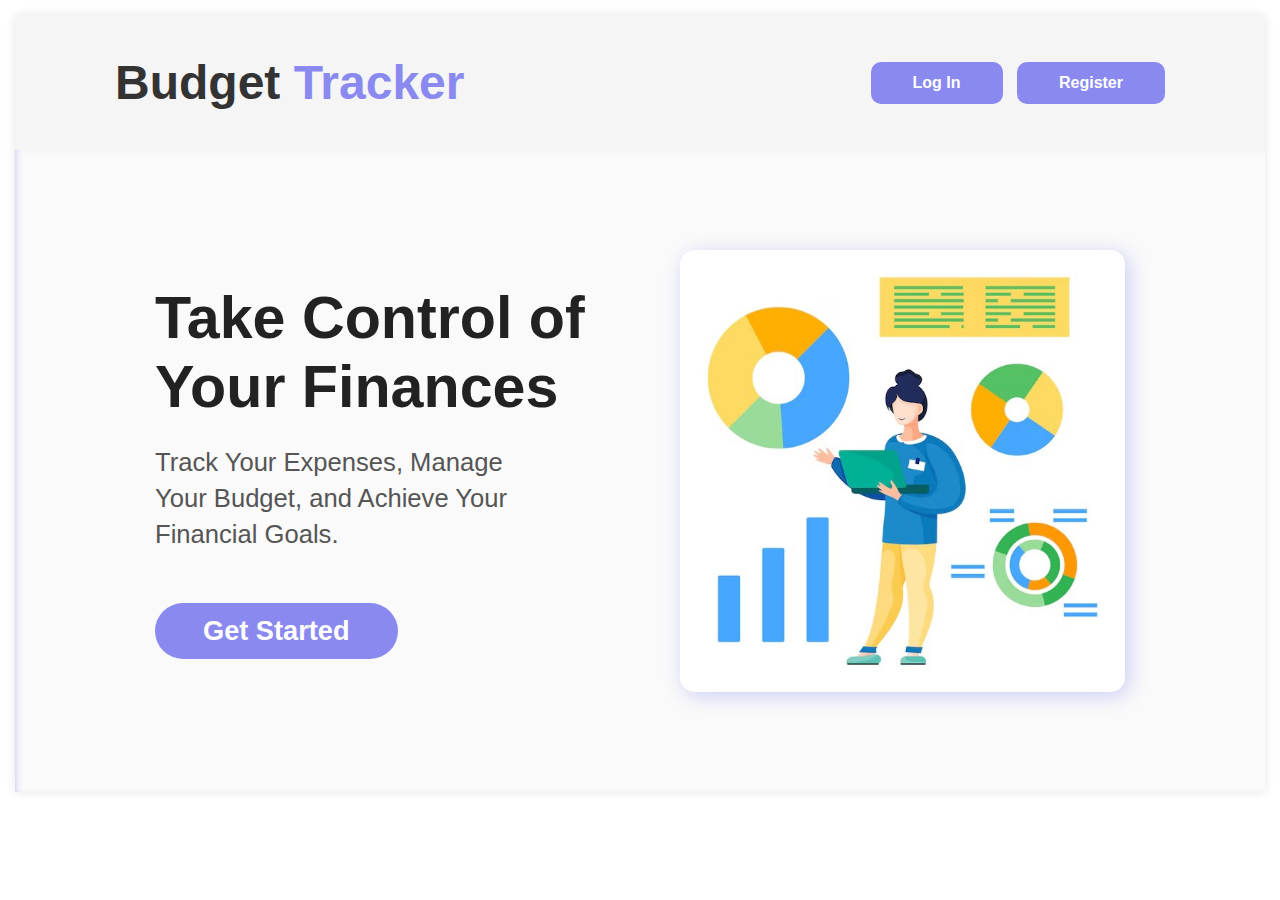
<file: index.html>
<!DOCTYPE html>
<html lang="en">
<head>
    <meta charset="UTF-8">
    <meta name="viewport" content="width=device-width, initial-scale=1.0">
    <title>Budget Tracker</title>
    <link rel="stylesheet" href="index.css">
</head>
<body>
    <div class="home">
        <nav class="nav">
            <div class="log">
                <h5>Budget <span>Tracker</span></h5>
            </div>
            <div class="lo-btn">
                <a href="login.html" class="btn">Log In</a>
                <a href="Register.html" class="btn">Register</a>
            </div>
        </nav>
        <div class="main_home">
            <div class="main">
                <div class="text">
                    <h1>Take Control of Your Finances</h1>
                    <h4>Track Your Expenses, Manage <br>
                    Your Budget, and Achieve Your Financial Goals.</h4>
                    <button class="btn-2"><a href="Register.html">Get Started</a></button>
                </div>
                <div class="photo">
                    <img src="first.jpg" alt="Budget Tracker Illustration">
                </div>
            </div>
        </div>
    </div>
</body>
</html>
</file>
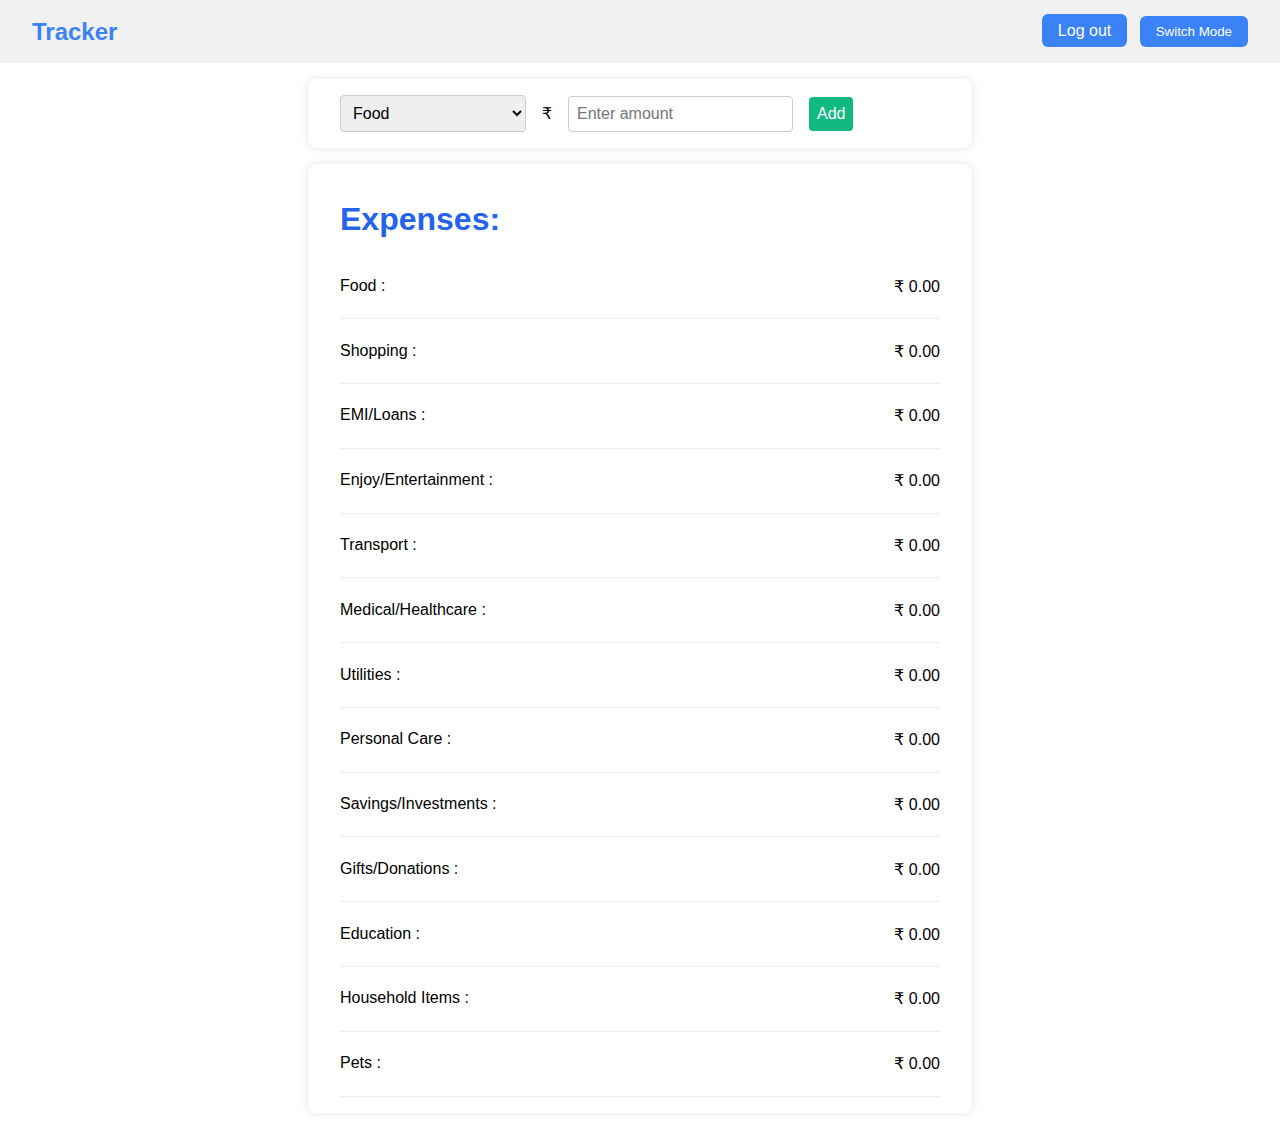
<file: boad.html>
<!DOCTYPE html>
<html lang="en">
<head>
  <meta charset="UTF-8" />
  <meta name="viewport" content="width=device-width, initial-scale=1.0"/>
  <title>Budget Tracker</title>
  <link rel="stylesheet" href="boad.css" />
</head>
<body>
  <nav class="nav">
    <div class="log">
      <h5> <span>  Tracker</span></h5>
    </div>
    <div class="lo-btn">
      <a href="login.html" class="btn">Log out</a>
      <button class="btn-1" onclick="switchs()">Switch Mode</button>
    </div>
  </nav>
  <form id="expense-form">
    <div class="form-row">
      <select id="category">
        <option value="Food">Food</option>
        <option value="Shopping">Shopping</option>
        <option value="EMI/Loans">EMI/Loans</option>
        <option value="Enjoy/Entertainment">Enjoy/Entertainment</option>
        <option value="Transport">Transport</option>
        <option value="Medical/Healthcare">Medical/Healthcare</option>
        <option value="Utilities">Utilities</option>
        <option value="Personal Care">Personal Care</option>
        <option value="Savings/Investments">Savings/Investments</option>
        <option value="Gifts/Donations">Gifts/Donations</option>
        <option value="Education">Education</option>
        <option value="Household Items">Household Items</option>
        <option value="Pets">Pets</option>
      </select>
      <label for="amount">₹</label>
      <input type="number" id="amount" placeholder="Enter amount" required />
      <button type="submit">Add</button>
    </div>
  </form>

  <div class="homw">
    <h1>Expenses:</h1>
    <div id="expense-list">
      <!-- JS will populate -->
    </div>
  </div>

  <script src="boad.js"></script>
</body>
</html>
</file>
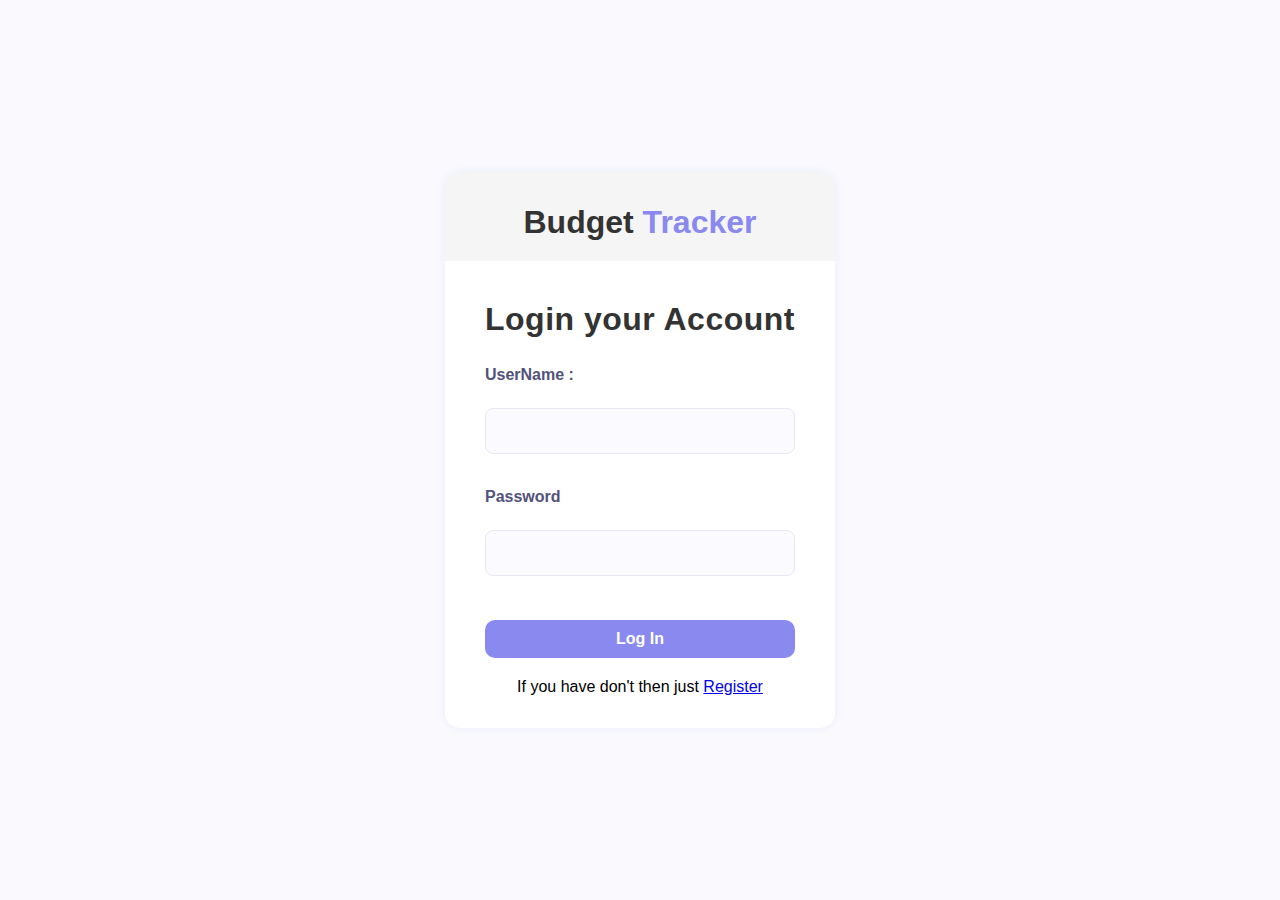
<file: login.html>
<!DOCTYPE html>
<html lang="en">
<head>
    <meta charset="UTF-8">
    <meta name="viewport" content="width=device-width, initial-scale=1.0">
    <title>Document</title>
    <link rel="stylesheet" href="login.css">
</head>
<body>
    <div class="home">
        <nav class="nav">
            <div class="log">
                <h5>Budget <span>Tracker</span></h5>
            </div>
        </nav>
        <div class="login">
            <h2>Login your Account </h2>
                <form action="">
                    <div class="name">
                        <label for="name">UserName :</label><br>
                        <input type="text" id="name" name="name">
                    </div>
                    <div class="passw">
                        <label for="pass">Password</label><br>
                        <input type="password" id="pass" name="passw">
                    </div>
                    <button type="submit" class="btn">Log In</button>
                </form>
                <p>If you have don't then just <a href="Register.html">Register</a></p>
        </div>
    </div>
</body>
</html>
</file>
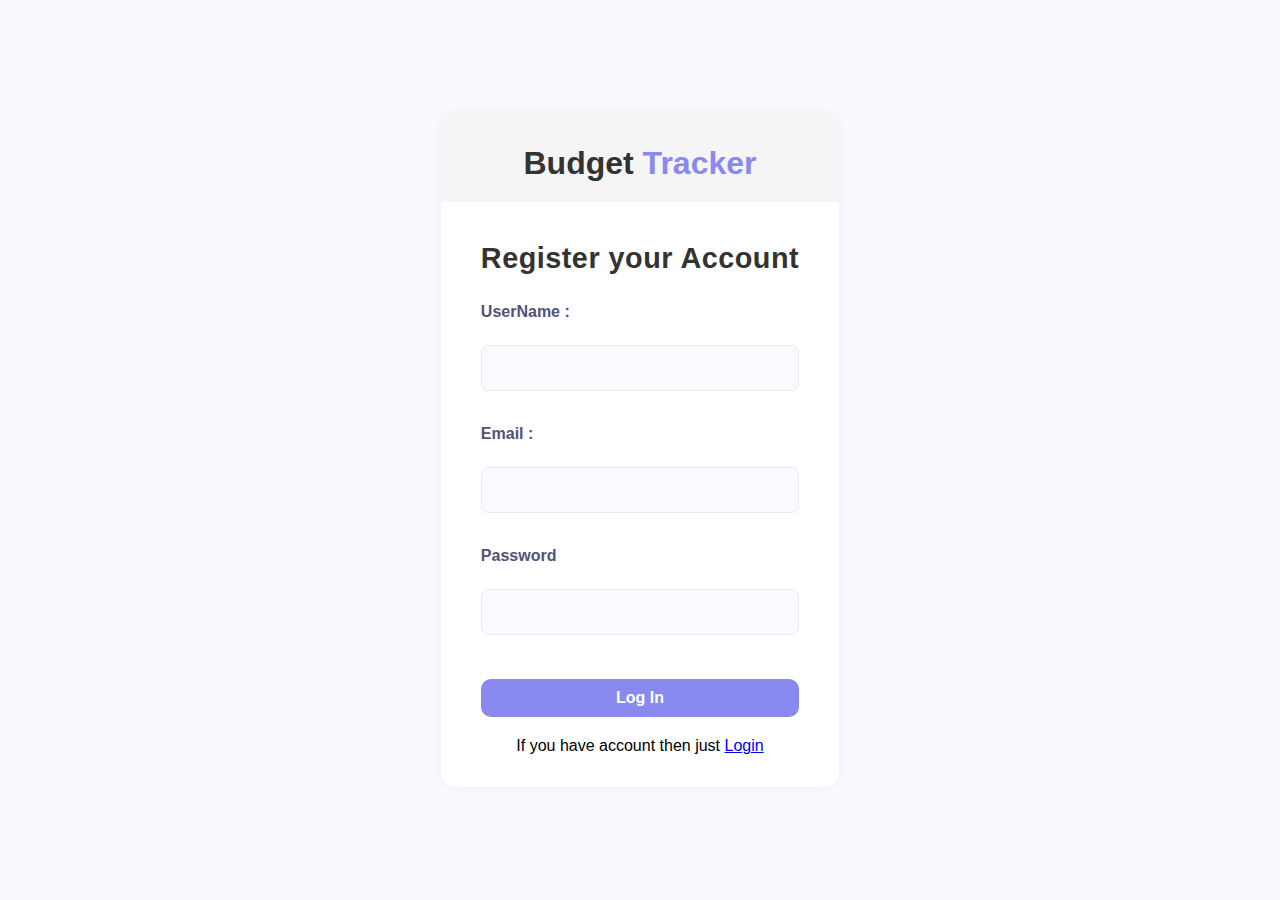
<file: Register.html>
<!DOCTYPE html>
<html lang="en">
<head>
    <meta charset="UTF-8">
    <meta name="viewport" content="width=device-width, initial-scale=1.0">
    <title>Document</title>
    <link rel="stylesheet" href="Register.css">
</head>
<body>
    <div class="home">
        <nav class="nav">
            <div class="log">
                <h5>Budget <span>Tracker</span></h5>
            </div>
        </nav>
        <div class="login">
            <h2>Register your Account </h2>
                <form action="">
                    <div class="name">
                        <label for="name">UserName :</label><br>
                        <input type="text" id="name" name="name">
                    </div>
                    <div class="gmail">
                        <label for="gmail">Email :</label><br>
                        <input type="email" id="gmail" name="gmail">
                    </div>
                    <div class="passw">
                        <label for="pass">Password</label><br>
                        <input type="password" id="pass" name="passw">
                    </div>
                    <button type="submit" class="btn">Log In</button>
                </form>
                <p>If you have account then just <a href="login.html">Login</a></p>
        </div>
    </div>
</body>
</html>
</file>
<file: index.css>
*{
    padding: 0;
    margin: 0;
    box-sizing: border-box;
}
.home{
    margin: 15px;
    box-shadow: 0 0 10px rgba(0,0,0,0.1);
    font-family: 'Arial', sans-serif;
}
.nav{
    display: flex;
    padding: 40px 60px;
    justify-content: space-between;
    align-items: center;
    background-color: #f5f5f5;
}
.log h5{
    font-size: 48px;
    font-weight: 900;
    padding-left: 40px;
    color: #333;
}
.log span{
    color: rgb(137, 137, 239);
}
.lo-btn{
    padding-right: 40px;
}
.btn{
    padding: 12px 42px;
    border-radius: 10px;
    background: rgb(137, 137, 239);
    text-decoration: none;
    color: white;
    font-weight: 700;
    margin-left: 10px;
    transition: background 0.3s ease;
    display: inline-block;
}
.btn:hover{
    background: #8b8bed;
}
.main{
    display: flex;
    justify-content: space-between;
    align-items: center;
    padding: 40px 60px;
    flex-wrap: wrap;
    background-color: #fafafa;
    box-shadow: inset 5px 0 10px -7px rgba(137, 137, 239, 0.8);
}
.text{
    flex: 1 1 400px;
    margin: 80px 40px 80px 80px;
}
.text h1{
    font-size: 3.7rem;
    color: #222;
}
.text h4{
    font-size: 1.6rem;
    margin-top: 24px;
    color: #555;
    font-weight: 400;
    line-height: 1.4;
}
.photo{
    flex: 1 1 400px;
    margin: 60px 80px 60px 40px;
    display: flex;
    justify-content: center;
}
.photo img{
    width: 100%;
    max-width: 500px;
    border-radius: 15px;
    box-shadow: 4px 4px 20px rgba(137, 137, 239, 0.4);
}
.btn-2{
    margin: 50px 0 0 0;
    padding: 12px 48px;
    border-radius: 30px;
    background: rgb(137, 137, 239);
    border: none;
    cursor: pointer;
    transition: background 0.3s ease;
}
.btn-2 a{
    color: white;
    font-weight: 700;
    font-size: 1.7rem;
    text-decoration: none;
}
.btn-2:hover{
    background: #8b8bed;
}
/* Responsive Designs for tablet and mobile */
@media (max-width: 1024px) {
    .nav{
        padding: 20px 30px;
    }
    .log h5{
        font-size: 36px;
        padding-left: 20px;
    }
    .lo-btn {
        padding-right: 20px;
    }
    .main {
        flex-direction: column;
        padding: 30px 20px;
    }
    .text, .photo {
        margin: 30px 0;
    }
    .text h1 {
        font-size: 2.5rem;
    }
    .text h4 {
        font-size: 1.4rem;
    }
    .photo img {
        max-width: 100%;
        height: auto;
        border-radius: 10px;
    }
}
@media (max-width: 600px) {
    .nav{
        flex-direction: column;
        align-items: flex-start;
        padding: 20px 15px;
    }
    .log h5{
        font-size: 28px;
        padding-left: 10px;
        margin-bottom: 12px;
    }
    .lo-btn {
        padding-right: 0;
        width: 100%;
        display: flex;
        justify-content: space-between;
        /* justify-content: end; */
        margin-bottom: 20px;
    }
    .btn {
        padding: 10px 20px;
        font-size: 14px;
    }
    .main {
        padding: 20px 10px;
    }
    /* REDUCE MARGIN BETWEEN TEXT & PHOTO */
    .text{
        margin: 10px 5px;
    }
    .photo{
        margin: 10px 5px;
    }
    .text h1{
        font-size: 1.8rem;
    }
    .text h4{
        font-size: 1.2rem;
    }
    .btn-2{
        padding: 10px 24px;
        font-size: 1.4rem;
        margin-top: 30px;
    }
}
</file>
<file: login.css>
* {
    margin: 0;
    padding: 0;
    box-sizing: border-box;
}
body {
    display: flex;
    justify-content: center;
    align-items: center;
    min-height: 100vh;
    margin: 0;
    font-family: 'Arial', sans-serif;
    background: #fafafe;
}

.home {
    max-width: 480px;
    box-shadow: 0 0 12px rgba(137,137,239,0.13);
    border-radius: 15px;
    background: #fff;
    overflow: hidden;
    /* margin removed */
}

.nav {
    display: flex;
    justify-content: center ;
    align-items: center;
    padding: 32px 32px 20px 32px;
    background-color: #f5f5f5;
}
.log h5 {
    font-size: 32px;
    font-weight: 900;
    color: #333;
}
.log span {
    color: rgb(137, 137, 239);
}
.lo-btn {
    padding-right: 10px;
}
.btn {
    padding: 10px 30px;
    border-radius: 10px;
    background: rgb(137, 137, 239);
    color: #fff;
    font-weight: 700;
    text-decoration: none;
    border: none;
    transition: background 0.2s;
    cursor: pointer;
    font-size: 1rem;
}
.btn:hover {
    background: #8787da;
}
.login {
    padding: 40px 40px 32px 40px;
    display: flex;
    flex-direction: column;
    align-items: center;
}
.login h2 {
    font-size: 2rem;
    margin-bottom: 28px;
    color: #333;
    font-weight: 800;
    letter-spacing: 0.5px;
}
form {
    width: 100%;
    display: flex;
    flex-direction: column;
    gap: 28px;
}
.name, .passw ,.gmail{
    width: 100%;
    display: flex;
    flex-direction: column;
}
label {
    font-weight: 600;
    margin-bottom: 6px;
    color: #52527a;
}
input[type="text"], input[type="password"],input[type="email"] {
    width: 100%;
    padding: 13px 12px;
    border: 1.5px solid #e7e7f6;
    border-radius: 8px;
    background: #fafaff;
    font-size: 1rem;
    transition: border-color 0.15s;
    margin-bottom: 6px;
}
input[type="text"]:focus, input[type="password"]:focus {
    border-color: rgb(137, 137, 239);
    outline: none;
}
form .btn {
    width: 100%;
    margin-top: 10px;
}
.login p {
    padding-top: 20px;
}
/* Responsive Styles */
@media (max-width: 700px) {
    .home {
        max-width: 97vw;
        margin: 10px;
    }
    .nav, .login {
        padding-left: 20px;
        padding-right: 20px;
    }
    .login {
        padding-top: 30px;
        padding-bottom: 20px;
    }
    .login h2 {
        font-size: 1.5rem;
        margin-bottom: 20px;
    }
    input[type="text"], input[type="password"] {
        font-size: 1rem;
        padding: 11px 10px;
    }
}
@media (max-width: 400px) {
    .nav, .login {
        padding-left: 6px;
        padding-right: 6px;
    }
    .login {
        padding-top: 18px;
        padding-bottom: 12px;
    }
    .login h2 {
        font-size: 1.1rem;
        margin-bottom: 12px;
    }
    label {
        font-size: 0.92rem;
    }
}
</file>
<file: Register.css>
* {
    margin: 0;
    padding: 0;
    box-sizing: border-box;
}
body {
    display: flex;
    justify-content: center;
    align-items: center;
    min-height: 100vh;
    margin: 0;
    font-family: 'Arial', sans-serif;
    background: #fafafe;
}

.home {
    max-width: 480px;
    box-shadow: 0 0 12px rgba(137,137,239,0.13);
    border-radius: 15px;
    background: #fff;
    overflow: hidden;
    /* margin removed */
}

.nav {
    display: flex;
    justify-content: center ;
    align-items: center;
    padding: 32px 32px 20px 32px;
    background-color: #f5f5f5;
}
.log h5 {
    font-size: 32px;
    font-weight: 900;
    color: #333;
}
.log span {
    color: rgb(137, 137, 239);
}
.lo-btn {
    padding-right: 10px;
}
.btn {
    padding: 10px 30px;
    border-radius: 10px;
    background: rgb(137, 137, 239);
    color: #fff;
    font-weight: 700;
    text-decoration: none;
    border: none;
    transition: background 0.2s;
    cursor: pointer;
    font-size: 1rem;
}
.btn:hover {
    background: #8787da;
}
.login {
    padding: 40px 40px 32px 40px;
    display: flex;
    flex-direction: column;
    align-items: center;
}
.login h2 {
    font-size: 1.8rem;
    margin-bottom: 28px;
    color: #333;
    font-weight: 800;
    letter-spacing: 0.5px;
}
form {
    width: 100%;
    display: flex;
    flex-direction: column;
    gap: 28px;
}
.name, .passw ,.gmail{
    width: 100%;
    display: flex;
    flex-direction: column;
}
label {
    font-weight: 600;
    margin-bottom: 6px;
    color: #52527a;
}
input[type="text"], input[type="password"],input[type="email"] {
    width: 100%;
    padding: 13px 12px;
    border: 1.5px solid #e7e7f6;
    border-radius: 8px;
    background: #fafaff;
    font-size: 1rem;
    transition: border-color 0.15s;
    margin-bottom: 6px;
}
input[type="text"]:focus, input[type="password"]:focus {
    border-color: rgb(137, 137, 239);
    outline: none;
}
form .btn {
    width: 100%;
    margin-top: 10px;
}
.login p {
    padding-top: 20px;
}
/* Responsive Styles */
@media (max-width: 700px) {
    .home {
        max-width: 97vw;
        margin: 10px;
    }
    .nav, .login {
        padding-left: 20px;
        padding-right: 20px;
    }
    .login {
        padding-top: 30px;
        padding-bottom: 20px;
    }
    .login h2 {
        font-size: 1.5rem;
        margin-bottom: 20px;
    }
    input[type="text"], input[type="password"] {
        font-size: 1rem;
        padding: 11px 10px;
    }
}
@media (max-width: 400px) {
    .nav, .login {
        padding-left: 6px;
        padding-right: 6px;
    }
    .login {
        padding-top: 18px;
        padding-bottom: 12px;
    }
    .login h2 {
        font-size: 1.1rem;
        margin-bottom: 12px;
    }
    label {
        font-size: 0.92rem;
    }
}
</file>
<file: boad.css>
/* Base Reset & Font */
body {
  font-family: 'Segoe UI', Tahoma, Geneva, Verdana, sans-serif;
  margin: 0;
  padding: 0;
  background: #f7f7f7;
  transition: background-color 0.3s, color 0.3s;
}

/* Navbar */
.nav {
  background: #1e293b;
  color: white;
  padding: 1rem 2rem;
  display: flex;
  justify-content: space-between;
  align-items: center;
}

.nav .log h5 {
  font-size: 1.5rem;
  margin: 0;
}

.nav .log span {
  color: #3b82f6;
}

.nav .lo-btn .btn,
.nav .lo-btn .btn-1 {
  background: #3b82f6;
  color: white;
  padding: 0.5rem 1rem;
  text-decoration: none;
  margin-left: 0.5rem;
  border-radius: 6px;
  transition: background 0.3s ease;
  border: none;
  cursor: pointer;
}

.nav .lo-btn .btn:hover,
.nav .lo-btn .btn-1:hover {
  background: #2563eb;
}

/* Form Styles */
form {
  background: #fff;
  padding: 1rem 2rem;
  margin: 1rem auto;
  max-width: 600px;
  border-radius: 8px;
  box-shadow: 0 0 10px rgba(0,0,0,0.1);
}

.form-row {
  display: flex;
  align-items: center;
  gap: 1rem;
  flex-wrap: wrap;
}

select,
input[type="number"],
button[type="submit"] {
  padding: 0.5rem;
  font-size: 1rem;
  border-radius: 4px;
  border: 1px solid #ccc;
  outline: none;
}

button[type="submit"] {
  background: #10b981;
  color: white;
  border: none;
  cursor: pointer;
}

button[type="submit"]:hover {
  background: #059669;
}

/* Expenses Display */
.homw {
  max-width: 600px;
  margin: 1rem auto;
  background: #fff;
  padding: 1rem 2rem;
  border-radius: 8px;
  box-shadow: 0 0 10px rgba(0,0,0,0.1);
}

.homw h1 {
  margin-bottom: 1rem;
  color: #2563eb;
}

.expense-item {
  display: flex;
  justify-content: space-between;
  padding: 0.4rem 0;
  border-bottom: 1px solid #eee;
  color: #333;
}

/* ----------------------------- */
/* Dark Mode Styles */
body.dark-mode {
  background-color: #121212;
  color: white;
}

body.light-mode {
  background-color: white;
  color: black;
}

/* Navbar Themes */
.dark-mode .nav {
  background-color: #1e1e1e;
}

.light-mode .nav {
  background-color: #f1f1f1;
}

/* Expense Item in Dark */
.dark-mode .expense-item {
  background-color: #1e1e1e;
  color: white;
}

.light-mode .expense-item {
  background-color: #ffffff;
  color: black;
}

/* Form Backgrounds */
.dark-mode form,
.dark-mode .homw {
  background-color: #1e1e1e;
  color: white;
  box-shadow: 0 0 8px rgba(255, 255, 255, 0.05);
}

.light-mode form,
.light-mode .homw {
  background-color: #fff;
  color: black;
}

/* Headings */
.dark-mode .homw h1 {
  color: #60a5fa;
}

.light-mode .homw h1 {
  color: #2563eb;
}

/* Inputs & Buttons in Dark */
.dark-mode select,
.dark-mode input[type="number"] {
  background-color: #2a2a2a;
  color: white;
  border: 1px solid #444;
}

.dark-mode button[type="submit"] {
  background-color: #059669;
}

.dark-mode button[type="submit"]:hover {
  background-color: #047857;
}

/* Responsive Styles for tablet (<=1024px) and phone (<=600px) */
@media (max-width: 1024px) {
  form {
    max-width: 90%;
    padding: 1rem 1.5rem;
  }
  .homw {
    max-width: 90%;
    padding: 1rem 1.5rem;
  }
  .nav {
    padding: 1rem 1.5rem;
  }
  .form-row {
    gap: 0.8rem;
  }
  select,
  input[type="number"] {
    font-size: 0.95rem;
    padding: 0.45rem;
  }
  button[type="submit"] {
    padding: 0.45rem 0.8rem;
    font-size: 0.95rem;
  }
}

@media (max-width: 600px) {
  .nav {
    flex-direction: column;
    align-items: flex-start;
    gap: 0.8rem;
    padding: 1rem;
  }
  .form-row {
    flex-direction: column;
    align-items: stretch;
    gap: 0.6rem;
  }
  select,
  input[type="number"],
  button[type="submit"] {
    width: 100%;
    font-size: 1rem;
    padding: 0.6rem;
  }
}
</file>
